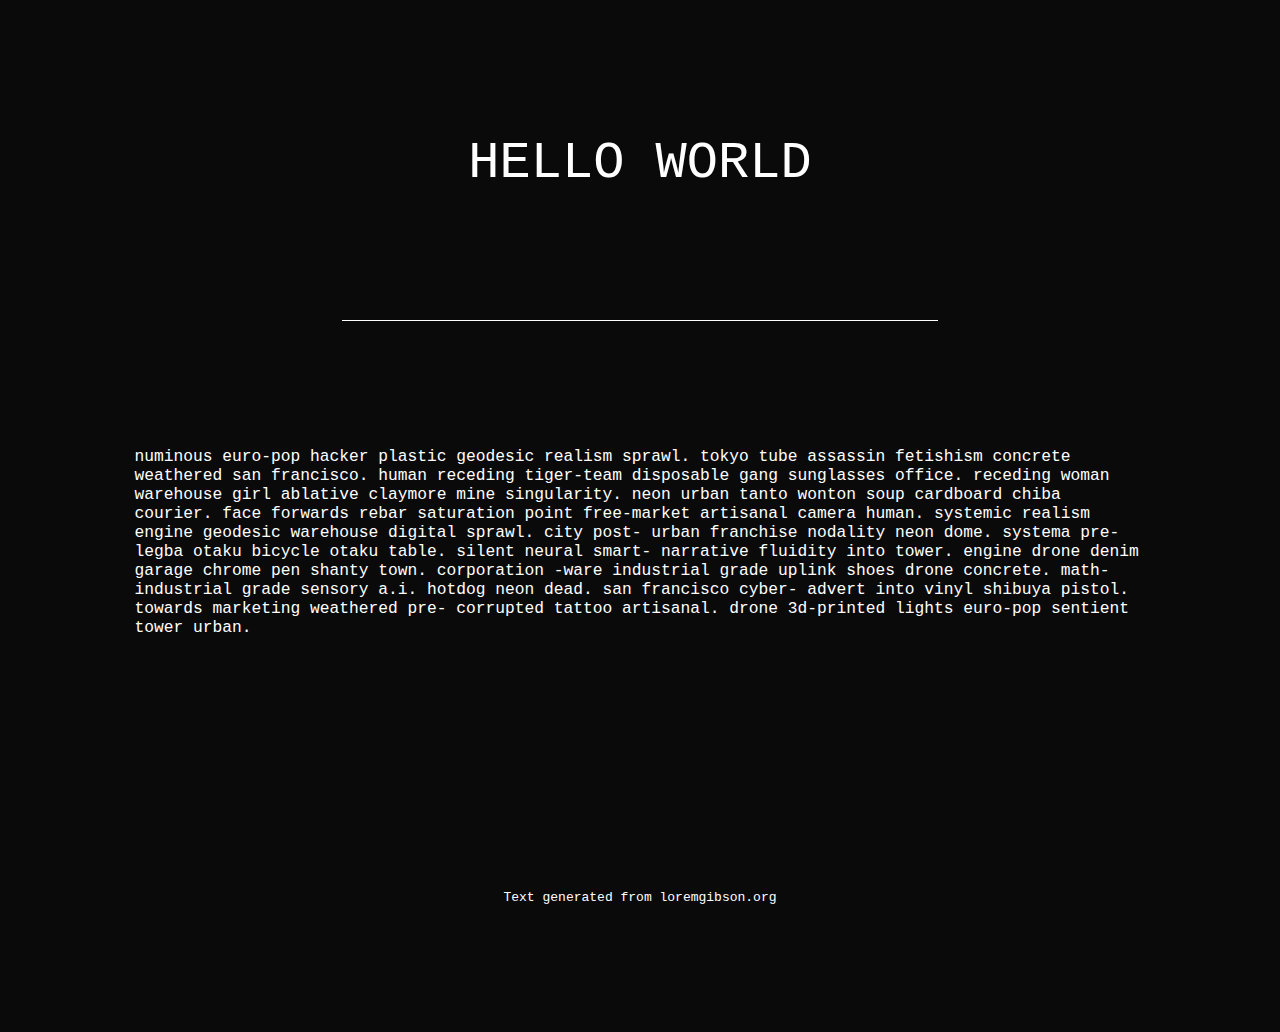
<file: example.html>
<!DOCTYPE html>
<html>
<head>
	<meta charset="utf-8">
	<meta name="viewport" content="width=device-width, initial-scale=1">
  <link rel="icon" type="image/png" href="favicon.png">
	<style type="text/css">body{
  background: #0a0a0a;
  display: flex;
  flex-direction: column;
  height: 100vh;
  overflow : hidden;
}

.content{
  font-family: monospace;
  margin: auto;
  color: white;
  padding: 10%;;
}

#title{
  text-align: center;
  text-transform: uppercase;
  font-size : 4em;
  border-bottom : solid 1px white;
}

#text{
  text-align: left;
  font-size : 1.25em;
  text-transform: lowercase;
}</style>
	<title></title>
</head>
<body>


<div class="content" id="title">Hello World</div>
<div class="content" id="text">numinous euro-pop hacker plastic geodesic realism sprawl. Tokyo tube assassin fetishism concrete weathered San Francisco. human receding tiger-team disposable gang sunglasses office. receding woman warehouse girl ablative claymore mine singularity. neon urban tanto wonton soup cardboard Chiba courier. face forwards rebar saturation point free-market artisanal camera human. systemic realism engine geodesic warehouse digital sprawl. city post- urban franchise nodality neon dome. 

systema pre- Legba otaku bicycle otaku table. silent neural smart- narrative fluidity into tower. engine drone denim garage chrome pen shanty town. corporation -ware industrial grade uplink shoes drone concrete. math- industrial grade sensory A.I. hotdog neon dead. San Francisco cyber- advert into vinyl Shibuya pistol. towards marketing weathered pre- corrupted tattoo artisanal. drone 3D-printed lights euro-pop sentient tower urban. 
</div>
<div class="content" id="credits">Text generated from loremgibson.org</div>


	<script type="text/javascript">const chars = "☺Σ×Π#-_¯—→↓↑←0123456789ABCDEFGHIJKLMNOPQRSTUVWXTZ";

var Glitch = function(selector, index, numberOfGlitchedLetter, timeGlitch, timePerLetter, timeBetweenGlitch){
  this.selector = selector;
  this.index = index;
  this.numberOfGlitchedLetter = numberOfGlitchedLetter;
  this.innerText;
  this.charArray = [];
  this.charIndex = [];
  this.timeGlitch = timeGlitch;
  this.timeBetweenGlitch = timeBetweenGlitch;
  this.timePerLetter = timePerLetter;
  this.maxCount = Math.floor(this.timeGlitch/this.timePerLetter);
  this.count = 0;
}

Glitch.prototype.init = function(){
  this.innerText = this.selector.innerText;
  this.charArray = this.innerText.split("");
  if(this.numberOfGlitchedLetter == undefined || this.numberOfGlitchedLetter > this.innerText.length){
    this.numberOfGlitchedLetter = this.innerText.length;
  }
  this.defineCharIndexToRandomize();
}

Glitch.prototype.defineCharIndexToRandomize = function(){
  this.charIndex = [];
  for(let i=0; i<this.numberOfGlitchedLetter; i++){
    let randCharIndex = Math.floor(Math.random() * this.charArray.length);
    this.charIndex.push(randCharIndex);
  }
}

Glitch.prototype.randomize = function(){
  //copy the char array
  let randomString = Array.from(this.charArray);
  
  //randomize char
  for(let i=0; i<this.numberOfGlitchedLetter; i++){
    let randIndex = Math.floor(Math.random() * chars.length);
    let randCharIndex = this.charIndex[i];
    if(randomString[randCharIndex] !== ' '){
      randomString[randCharIndex] = chars[randIndex];
    }
  }
  this.selector.innerText = randomString.join("");
}

Glitch.prototype.update = function(interval){
  if(this.count >= this.maxCount - 1){
    this.selector.innerText = this.innerText;
    this.defineCharIndexToRandomize();
    let ctx = this;
    let wait = setTimeout(function(){
      ctx.count = 0;
    }, this.timeBetweenGlitch);
  }else{
    this.randomize();
    this.count ++;
  }
}

Glitch.prototype.glitch = function(){
  let ctx = this;
  let interval= setInterval(function(){
        ctx.update(this);
      },this.timePerLetter);
}

var arrayElements;
var glitchArray = [];

function initAllGlitch(){
  arrayElements = document.querySelectorAll(".content");
  for(let i=0; i<arrayElements.length; i++){
    let selector = arrayElements[i];
    let randLetterNumber = 2 + Math.floor(Math.random() * 8);
    let randGlitchTime = 500 + Math.floor(Math.random() * 2500);
    let randGlitchPauseTime = 500 + Math.floor(Math.random() * 2500);
    let glitch = new Glitch(selector, i, randLetterNumber, 200, 65, randGlitchPauseTime);
    glitch.init();
    glitchArray.push(glitch);
  }
}


function update(){
  for(let i=0; i<glitchArray.length; i++){
    let glitch = glitchArray[i];
    glitch.glitch();
  }
}

initAllGlitch();
update();</script>

</body>
</html>
</file>
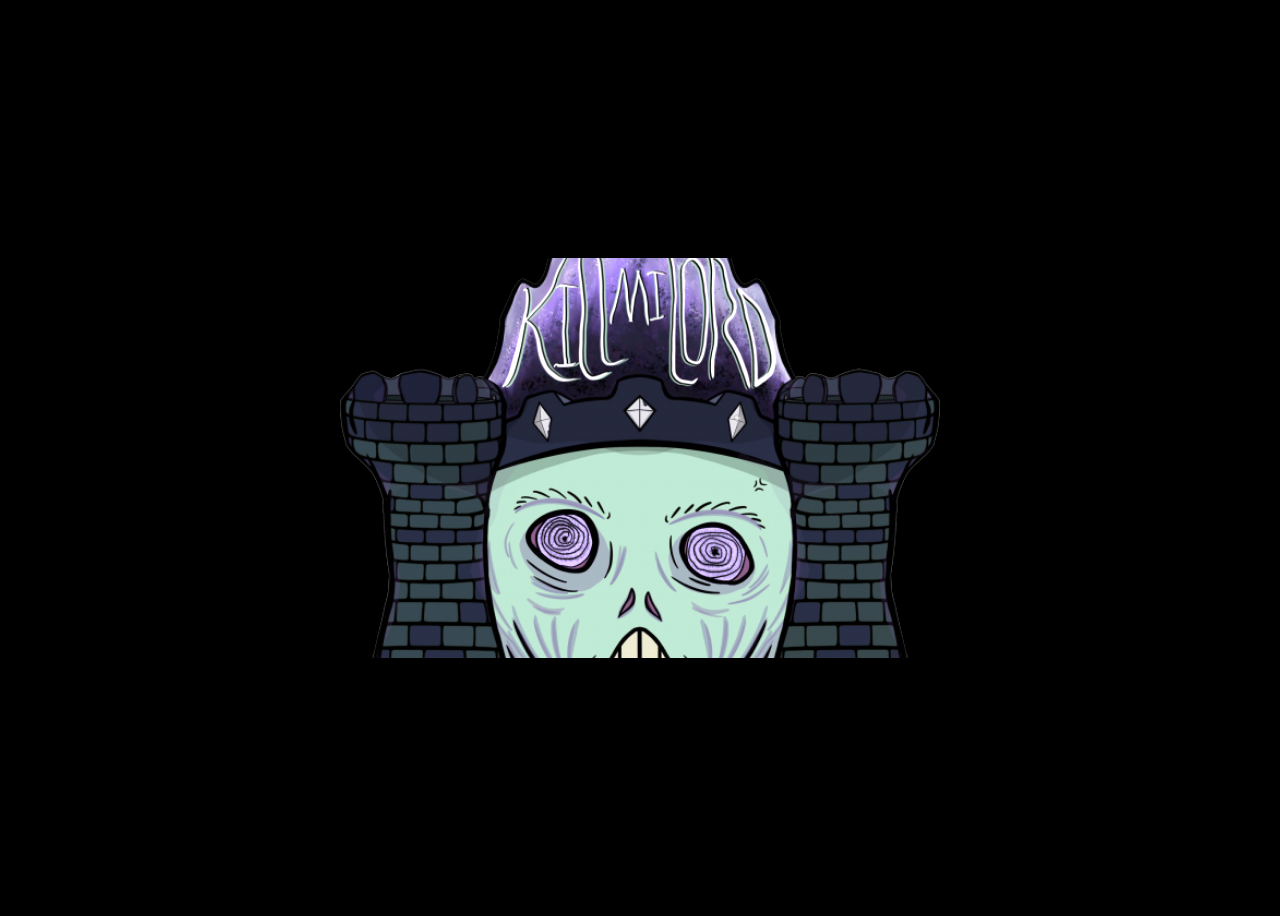
<file: glitch.html>
<!DOCTYPE html>
<html>
<head>
	<meta charset="utf-8">
	<meta name="viewport" content="width=device-width, initial-scale=1">
  <link rel="icon" type="image/png" href="favicon.png">
	<title></title>
	<style type="text/css">* {
  box-sizing: border-box;
}

body {
  background-color: #000;
  height: 100vh;
  display: flex;
  justify-content: center;
  align-items: center;
}

.img-box {
  position: relative;
  width: 600px;
  height: 400px;
  background: url("killmilord.png") no-repeat center/100% auto;
  filter: brightness(1.2);
}
.img-box:before, .img-box:after {
  content: "";
  position: absolute;
  top: 0;
  left: 0;
  width: 100%;
  height: 100%;
  background: inherit;
}
.img-box:before {
  -webkit-animation: bgHueRotate 1s both infinite;
          animation: bgHueRotate 1s both infinite;
}
.img-box:after {
  -webkit-animation: bgGlitch 1s both infinite;
          animation: bgGlitch 1s both infinite;
}

@-webkit-keyframes bgGlitch {
  0%, 100% {
    left: 0;
    -webkit-clip-path: none;
            clip-path: none;
  }
  13% {
    left: 1.5px;
    -webkit-clip-path: inset(37% 0 10% 0);
            clip-path: inset(37% 0 10% 0);
  }
  18%, 8% {
    left: 0;
    -webkit-clip-path: none;
            clip-path: none;
  }
  31% {
    left: 1.5px;
    -webkit-clip-path: inset(9% 0 18% 0);
            clip-path: inset(9% 0 18% 0);
  }
  36%, 26% {
    left: 0;
    -webkit-clip-path: none;
            clip-path: none;
  }
  51% {
    left: -1.5px;
    -webkit-clip-path: inset(28% 0 37% 0);
            clip-path: inset(28% 0 37% 0);
  }
  56%, 46% {
    left: 0;
    -webkit-clip-path: none;
            clip-path: none;
  }
  74% {
    left: -0.5px;
    -webkit-clip-path: inset(28% 0 3% 0);
            clip-path: inset(28% 0 3% 0);
  }
  79%, 69% {
    left: 0;
    -webkit-clip-path: none;
            clip-path: none;
  }
  94% {
    left: -0.5px;
    -webkit-clip-path: inset(14% 0 49% 0);
            clip-path: inset(14% 0 49% 0);
  }
  99%, 89% {
    left: 0;
    -webkit-clip-path: none;
            clip-path: none;
  }
}

@keyframes bgGlitch {
  0%, 100% {
    left: 0;
    -webkit-clip-path: none;
            clip-path: none;
  }
  13% {
    left: 1.5px;
    -webkit-clip-path: inset(37% 0 10% 0);
            clip-path: inset(37% 0 10% 0);
  }
  18%, 8% {
    left: 0;
    -webkit-clip-path: none;
            clip-path: none;
  }
  31% {
    left: 1.5px;
    -webkit-clip-path: inset(9% 0 18% 0);
            clip-path: inset(9% 0 18% 0);
  }
  36%, 26% {
    left: 0;
    -webkit-clip-path: none;
            clip-path: none;
  }
  51% {
    left: -1.5px;
    -webkit-clip-path: inset(28% 0 37% 0);
            clip-path: inset(28% 0 37% 0);
  }
  56%, 46% {
    left: 0;
    -webkit-clip-path: none;
            clip-path: none;
  }
  74% {
    left: -0.5px;
    -webkit-clip-path: inset(28% 0 3% 0);
            clip-path: inset(28% 0 3% 0);
  }
  79%, 69% {
    left: 0;
    -webkit-clip-path: none;
            clip-path: none;
  }
  94% {
    left: -0.5px;
    -webkit-clip-path: inset(14% 0 49% 0);
            clip-path: inset(14% 0 49% 0);
  }
  99%, 89% {
    left: 0;
    -webkit-clip-path: none;
            clip-path: none;
  }
}
@-webkit-keyframes bgHueRotate {
  0%, 100% {
    filter: none;
  }
  11% {
    filter: hue-rotate(201deg);
  }
  16%, 6% {
    filter: none;
  }
  31% {
    filter: hue-rotate(74deg);
  }
  36%, 26% {
    filter: none;
  }
  51% {
    filter: hue-rotate(208deg);
  }
  56%, 46% {
    filter: none;
  }
  71% {
    filter: hue-rotate(159deg);
  }
  76%, 66% {
    filter: none;
  }
  95% {
    filter: hue-rotate(43deg);
  }
  100%, 90% {
    filter: none;
  }
}
@keyframes bgHueRotate {
  0%, 100% {
    filter: none;
  }
  11% {
    filter: hue-rotate(201deg);
  }
  16%, 6% {
    filter: none;
  }
  31% {
    filter: hue-rotate(74deg);
  }
  36%, 26% {
    filter: none;
  }
  51% {
    filter: hue-rotate(208deg);
  }
  56%, 46% {
    filter: none;
  }
  71% {
    filter: hue-rotate(159deg);
  }
  76%, 66% {
    filter: none;
  }
  95% {
    filter: hue-rotate(43deg);
  }
  100%, 90% {
    filter: none;
  }
}</style>
</head>
<body>

	<div class="img-box"></div>

</body>
</html>
</file>
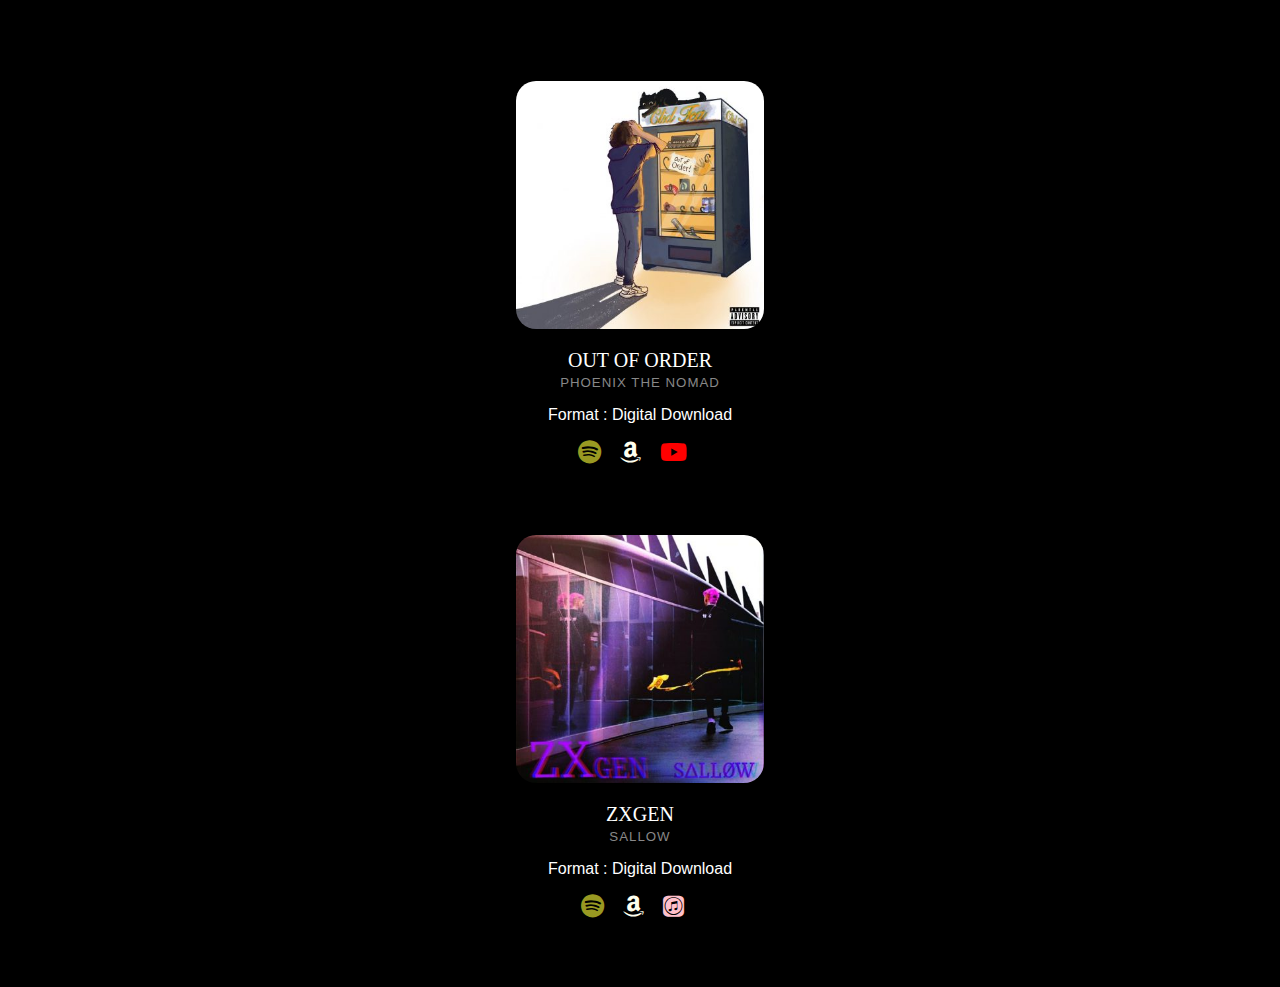
<file: test.html>
<!DOCTYPE html>
<html>
<head>
  <meta charset="utf-8">
  <meta name="viewport" content="width=device-width, initial-scale=1.0">
  <link rel="stylesheet" type="text/css" href="pop.css">
   <link rel="stylesheet" type="text/css" href="push.css">
  <link rel="stylesheet" 
href="https://cdnjs.cloudflare.com/ajax/libs/font-awesome/6.2.0/css/all.min.css">
  <style type="text/css">@import url(https://fonts.googleapis.com/css?family=Lato);
@import url(https://fonts.googleapis.com/css?family=Oswald);
@import url(https://code.ionicframework.com/ionicons/2.0.1/css/ionicons.min.css);

body {
   background-color: #000;

}

::-webkit-scrollbar {
    width: 0px;
    background: black;
}

.phoenixking {
    padding-top: 5%;
}

.album {
  font-family: 'Children Once Where', Arial, sans-serif;
  position: relative;
display: inline-block;  overflow: hidden;
  margin: 10px;
  min-width: 250px;
  max-width: 310px;
  background-color: #000;
  color: #fff;
  text-align: center;
  font-size: 16px;
  box-shadow: 0 0 5px rgba(0, 0, 0, 0.15);
}

.album * {
  -webkit-box-sizing: border-box;
  box-sizing: border-box;
    border-radius: 20px;

}

.album .albumm {
  padding: 0% 10% 0;
}

.album .albumm img {
  max-width: 100%;
  vertical-align: top;
  position: relative;
  max-width: 100%;
}

.album figcaption {
  padding: 5% 10% 15%;
}

.album h3 {
  font-family: 'Children Once Where';
  text-transform: uppercase;
  font-size: 20px;
  font-weight: 400;
  line-height: 24px;
  margin: 3px 0;
}

.album h5 {
  font-weight: 400;
  margin: 0;
  text-transform: uppercase;
  color: #888;
  letter-spacing: 1px;
}

.album .icons i {
  color: #999;
  display: inline-block;
  margin-right: 15px;
  font-size: 1.5em;
}

.album .icons i:hover {
  color: #555;
}

.album .icons i a {
  text-decoration: none;
}

#spotify {
    color: #992;
}

#amazon {
    color: #ffe;
}

#itunes {
    color: pink;

}

#youtube {
    color: red;

}



</style>
  <title></title>
</head>
<body>

<center><figure class="album phoenixking">
  <div class="albumm"><img src="phoenixking.jpg" alt="" /></div>
  <figcaption>
    <h3>OUT OF ORDER
</h3>
    <h5>PHOENIX THE NOMAD</h5>
    <p>Format : Digital Download</p>
    <div class="icons"><a href="https://open.spotify.com/album/74PB93vjGoYuIsWUaWwgek" target="_blank"><i class="fa-brands fa-spotify push" id="spotify"></i></i></a>
      <a href="https://music.amazon.com/albums/B0992HSF4M" target="_blank"> <i class="fa-brands fa-amazon push" id="amazon"></i></i></a>
      <a href="https://music.youtube.com/watch?v=zEDokYvN3bU" target="_blank"> <i class="fa-brands fa-youtube push" id="youtube"></i></i></a>
    </div>
  </figcaption>
</figure>
</center>


<center><figure class="album">
  <div class="albumm"><img src="sallow.jpg" alt="" /></div>
  <figcaption>
    <h3>ZXGEN
</h3>
    <h5>Sallow</h5>
    <p>Format : Digital Download</p>
    <div class="icons"><a href="https://open.spotify.com/album/2ypR9mvuHa0O6OeI7GsyAp" target="_blank"><i class="fa-brands fa-spotify push" id="spotify"></i></i></a>
      <a href="https://www.amazon.com/ZXgen-Explicit/dp/B08X7GS3ZR" target="_blank"> <i class="fa-brands fa-amazon amazon push" id="amazon"></i></i></a>
      <a href="https://music.apple.com/fr/album/zxgen/1555064433" target="_blank"> <i class="fa-brands fa-itunes itunes push" id="itunes"></i></i></a>
    </div>
  </figcaption>
</figure>
</center>









  <script type="text/javascript"></script>

</body>
</html>
</file>
<file: pop.css>
@keyframes hover-pop {
  50% {
    transform: scale(1.2);
  }
}
.pop {
  transition: transform 0.3s ease;
}
.pop:hover, .pop:focus, .pop:active {
  cursor: pointer;
  transform: skew(-10deg);
}
</file>
<file: push.css>
@keyframes hover-push {
  50% {
    transform: scale(0.8);
  }
  100% {
    transform: scale(1);
  }
}
.push:hover, .push:focus, .push:active {
  animation: hover-pop 0.3s linear 1;
  cursor: pointer;
}
</file>
